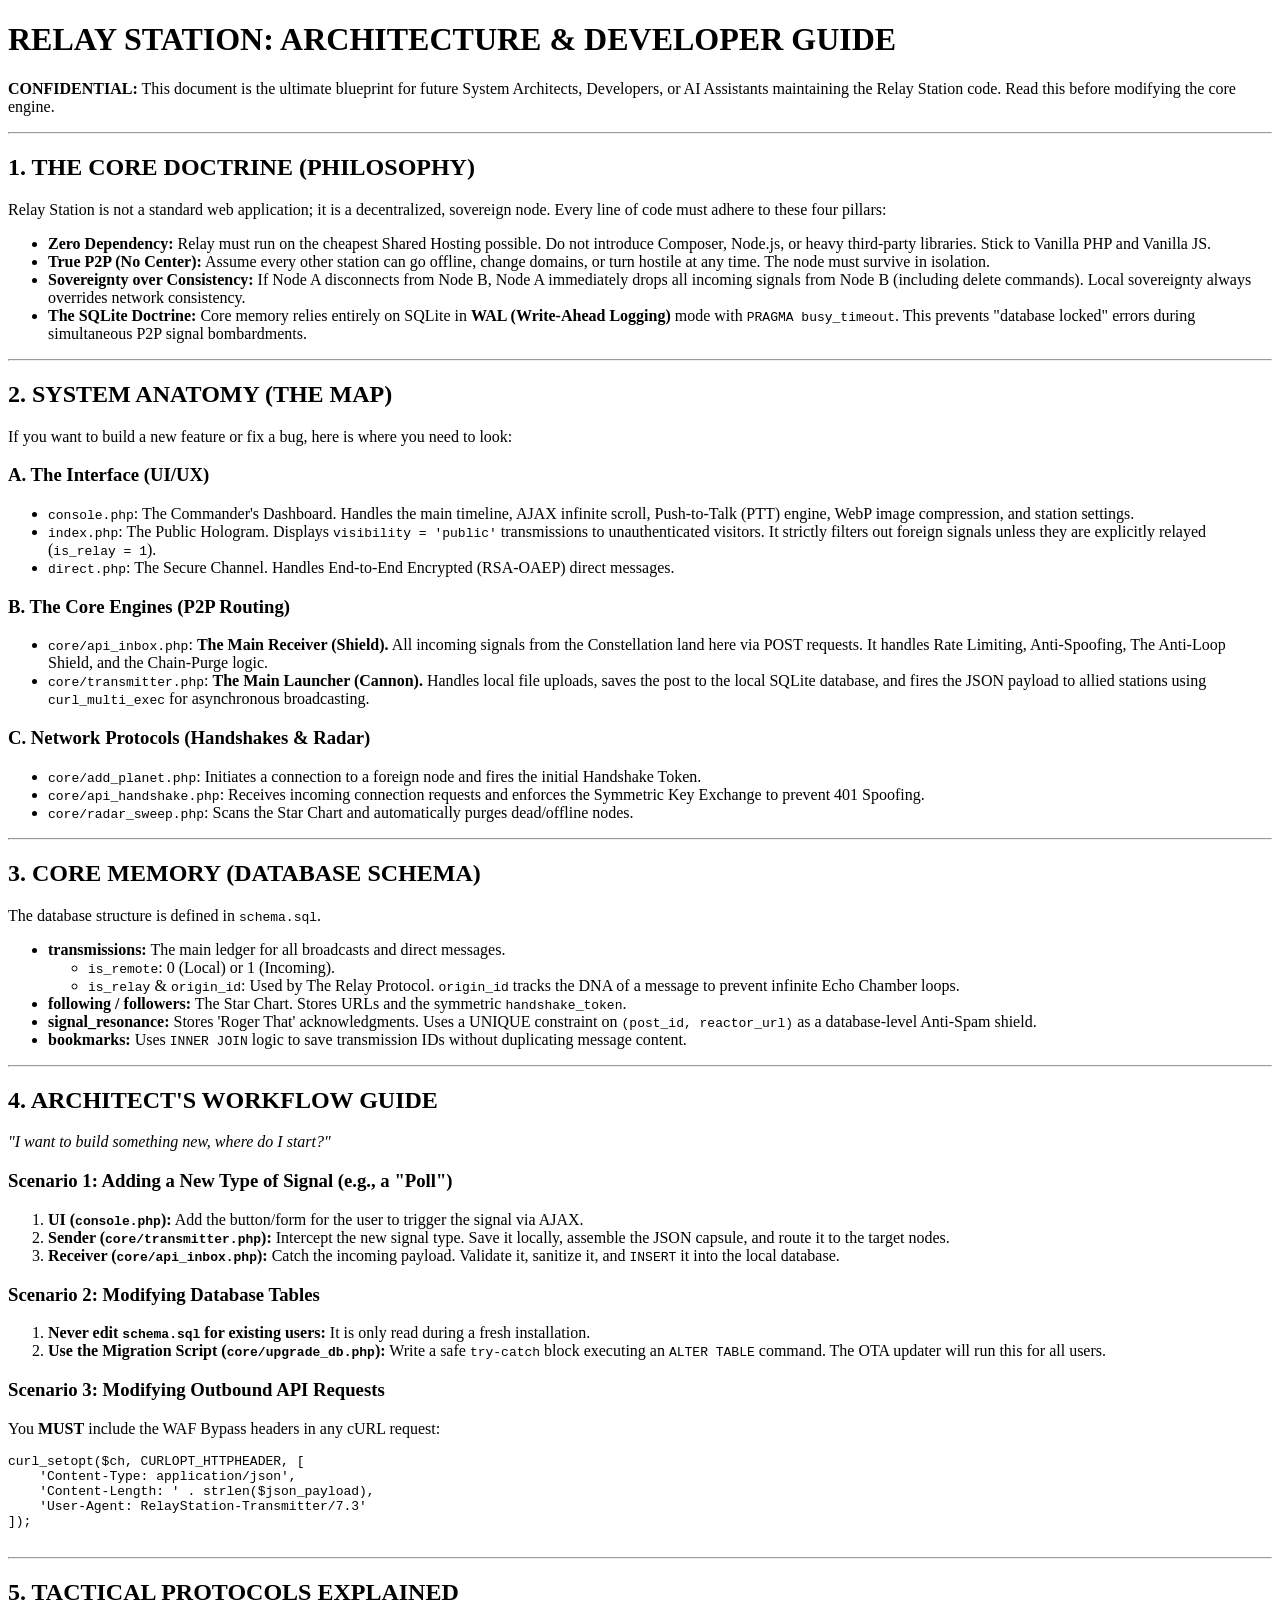
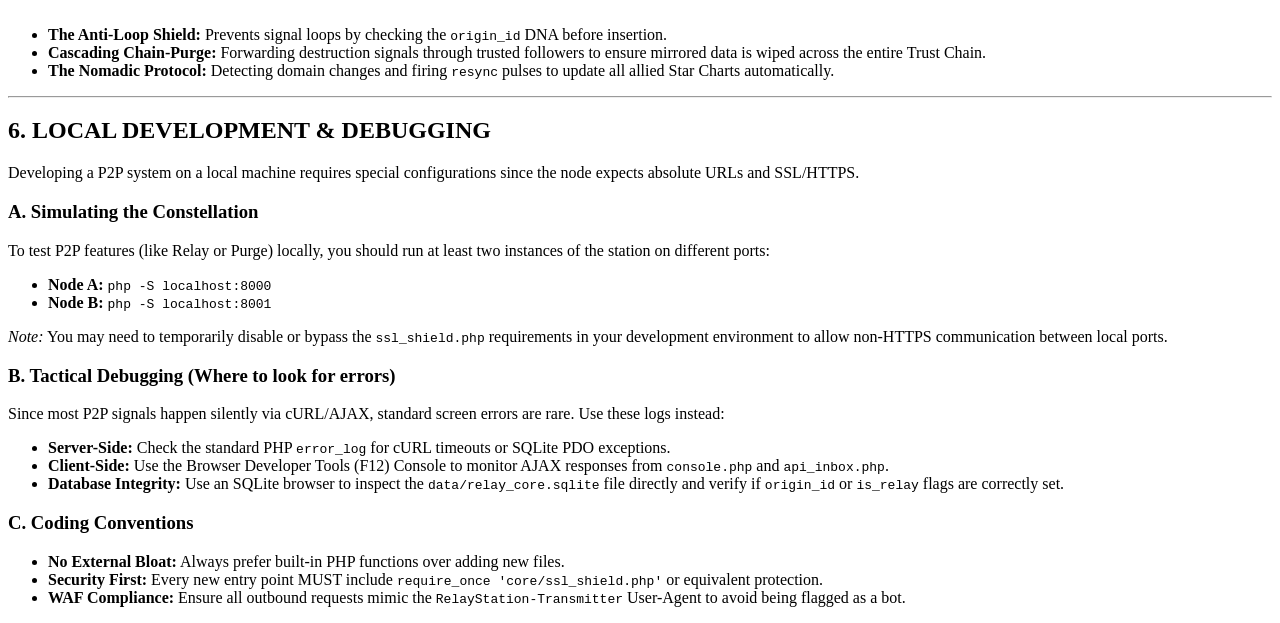
<file: ARCHITECTURE.html>
<!DOCTYPE html>
<html lang="en">
<head>
    <meta charset="UTF-8">
    <meta name="viewport" content="width=device-width, initial-scale=1.0">
    <title>Relay Station: Architecture Guide</title>
</head>
<body>

    <h1>RELAY STATION: ARCHITECTURE & DEVELOPER GUIDE</h1>
    <p><strong>CONFIDENTIAL:</strong> This document is the ultimate blueprint for future System Architects, Developers, or AI Assistants maintaining the Relay Station code. Read this before modifying the core engine.</p>
    
    <hr>

    <h2>1. THE CORE DOCTRINE (PHILOSOPHY)</h2>
    <p>Relay Station is not a standard web application; it is a decentralized, sovereign node. Every line of code must adhere to these four pillars:</p>
    <ul>
        <li><strong>Zero Dependency:</strong> Relay must run on the cheapest Shared Hosting possible. Do not introduce Composer, Node.js, or heavy third-party libraries. Stick to Vanilla PHP and Vanilla JS.</li>
        <li><strong>True P2P (No Center):</strong> Assume every other station can go offline, change domains, or turn hostile at any time. The node must survive in isolation.</li>
        <li><strong>Sovereignty over Consistency:</strong> If Node A disconnects from Node B, Node A immediately drops all incoming signals from Node B (including delete commands). Local sovereignty always overrides network consistency.</li>
        <li><strong>The SQLite Doctrine:</strong> Core memory relies entirely on SQLite in <strong>WAL (Write-Ahead Logging)</strong> mode with <code>PRAGMA busy_timeout</code>. This prevents "database locked" errors during simultaneous P2P signal bombardments.</li>
    </ul>

    <hr>

    <h2>2. SYSTEM ANATOMY (THE MAP)</h2>
    <p>If you want to build a new feature or fix a bug, here is where you need to look:</p>

    <h3>A. The Interface (UI/UX)</h3>
    <ul>
        <li><code>console.php</code>: The Commander's Dashboard. Handles the main timeline, AJAX infinite scroll, Push-to-Talk (PTT) engine, WebP image compression, and station settings.</li>
        <li><code>index.php</code>: The Public Hologram. Displays <code>visibility = 'public'</code> transmissions to unauthenticated visitors. It strictly filters out foreign signals unless they are explicitly relayed (<code>is_relay = 1</code>).</li>
        <li><code>direct.php</code>: The Secure Channel. Handles End-to-End Encrypted (RSA-OAEP) direct messages.</li>
    </ul>

    <h3>B. The Core Engines (P2P Routing)</h3>
    <ul>
        <li><code>core/api_inbox.php</code>: <strong>The Main Receiver (Shield).</strong> All incoming signals from the Constellation land here via POST requests. It handles Rate Limiting, Anti-Spoofing, The Anti-Loop Shield, and the Chain-Purge logic.</li>
        <li><code>core/transmitter.php</code>: <strong>The Main Launcher (Cannon).</strong> Handles local file uploads, saves the post to the local SQLite database, and fires the JSON payload to allied stations using <code>curl_multi_exec</code> for asynchronous broadcasting.</li>
    </ul>

    <h3>C. Network Protocols (Handshakes & Radar)</h3>
    <ul>
        <li><code>core/add_planet.php</code>: Initiates a connection to a foreign node and fires the initial Handshake Token.</li>
        <li><code>core/api_handshake.php</code>: Receives incoming connection requests and enforces the Symmetric Key Exchange to prevent 401 Spoofing.</li>
        <li><code>core/radar_sweep.php</code>: Scans the Star Chart and automatically purges dead/offline nodes.</li>
    </ul>

    <hr>

    <h2>3. CORE MEMORY (DATABASE SCHEMA)</h2>
    <p>The database structure is defined in <code>schema.sql</code>.</p>
    <ul>
        <li><strong>transmissions:</strong> The main ledger for all broadcasts and direct messages.
            <ul>
                <li><code>is_remote</code>: 0 (Local) or 1 (Incoming).</li>
                <li><code>is_relay</code> & <code>origin_id</code>: Used by The Relay Protocol. <code>origin_id</code> tracks the DNA of a message to prevent infinite Echo Chamber loops.</li>
            </ul>
        </li>
        <li><strong>following / followers:</strong> The Star Chart. Stores URLs and the symmetric <code>handshake_token</code>.</li>
        <li><strong>signal_resonance:</strong> Stores 'Roger That' acknowledgments. Uses a UNIQUE constraint on <code>(post_id, reactor_url)</code> as a database-level Anti-Spam shield.</li>
        <li><strong>bookmarks:</strong> Uses <code>INNER JOIN</code> logic to save transmission IDs without duplicating message content.</li>
    </ul>

    <hr>

    <h2>4. ARCHITECT'S WORKFLOW GUIDE</h2>
    <p><em>"I want to build something new, where do I start?"</em></p>

    <h3>Scenario 1: Adding a New Type of Signal (e.g., a "Poll")</h3>
    <ol>
        <li><strong>UI (<code>console.php</code>):</strong> Add the button/form for the user to trigger the signal via AJAX.</li>
        <li><strong>Sender (<code>core/transmitter.php</code>):</strong> Intercept the new signal type. Save it locally, assemble the JSON capsule, and route it to the target nodes.</li>
        <li><strong>Receiver (<code>core/api_inbox.php</code>):</strong> Catch the incoming payload. Validate it, sanitize it, and <code>INSERT</code> it into the local database.</li>
    </ol>

    <h3>Scenario 2: Modifying Database Tables</h3>
    <ol>
        <li><strong>Never edit <code>schema.sql</code> for existing users:</strong> It is only read during a fresh installation.</li>
        <li><strong>Use the Migration Script (<code>core/upgrade_db.php</code>):</strong> Write a safe <code>try-catch</code> block executing an <code>ALTER TABLE</code> command. The OTA updater will run this for all users.</li>
    </ol>

    <h3>Scenario 3: Modifying Outbound API Requests</h3>
    <p>You <strong>MUST</strong> include the WAF Bypass headers in any cURL request:</p>
    <pre>
curl_setopt($ch, CURLOPT_HTTPHEADER, [
    'Content-Type: application/json',
    'Content-Length: ' . strlen($json_payload),
    'User-Agent: RelayStation-Transmitter/7.3'
]);
    </pre>

    <hr>

    <h2>5. TACTICAL PROTOCOLS EXPLAINED</h2>
    <ul>
        <li><strong>The Anti-Loop Shield:</strong> Prevents signal loops by checking the <code>origin_id</code> DNA before insertion.</li>
        <li><strong>Cascading Chain-Purge:</strong> Forwarding destruction signals through trusted followers to ensure mirrored data is wiped across the entire Trust Chain.</li>
        <li><strong>The Nomadic Protocol:</strong> Detecting domain changes and firing <code>resync</code> pulses to update all allied Star Charts automatically.</li>
    </ul>

	<hr>

    <h2>6. LOCAL DEVELOPMENT & DEBUGGING</h2>
    <p>Developing a P2P system on a local machine requires special configurations since the node expects absolute URLs and SSL/HTTPS.</p>

    <h3>A. Simulating the Constellation</h3>
    <p>To test P2P features (like Relay or Purge) locally, you should run at least two instances of the station on different ports:</p>
    <ul>
        <li><strong>Node A:</strong> <code>php -S localhost:8000</code></li>
        <li><strong>Node B:</strong> <code>php -S localhost:8001</code></li>
    </ul>
    <p><em>Note:</em> You may need to temporarily disable or bypass the <code>ssl_shield.php</code> requirements in your development environment to allow non-HTTPS communication between local ports.</p>

    <h3>B. Tactical Debugging (Where to look for errors)</h3>
    <p>Since most P2P signals happen silently via cURL/AJAX, standard screen errors are rare. Use these logs instead:</p>
    <ul>
        <li><strong>Server-Side:</strong> Check the standard PHP <code>error_log</code> for cURL timeouts or SQLite PDO exceptions.</li>
        <li><strong>Client-Side:</strong> Use the Browser Developer Tools (F12) Console to monitor AJAX responses from <code>console.php</code> and <code>api_inbox.php</code>.</li>
        <li><strong>Database Integrity:</strong> Use an SQLite browser to inspect the <code>data/relay_core.sqlite</code> file directly and verify if <code>origin_id</code> or <code>is_relay</code> flags are correctly set.</li>
    </ul>

    <h3>C. Coding Conventions</h3>
    <ul>
        <li><strong>No External Bloat:</strong> Always prefer built-in PHP functions over adding new files.</li>
        <li><strong>Security First:</strong> Every new entry point MUST include <code>require_once 'core/ssl_shield.php'</code> or equivalent protection.</li>
        <li><strong>WAF Compliance:</strong> Ensure all outbound requests mimic the <code>RelayStation-Transmitter</code> User-Agent to avoid being flagged as a bot.</li>
    </ul>	

</body>
</html>
</file>
